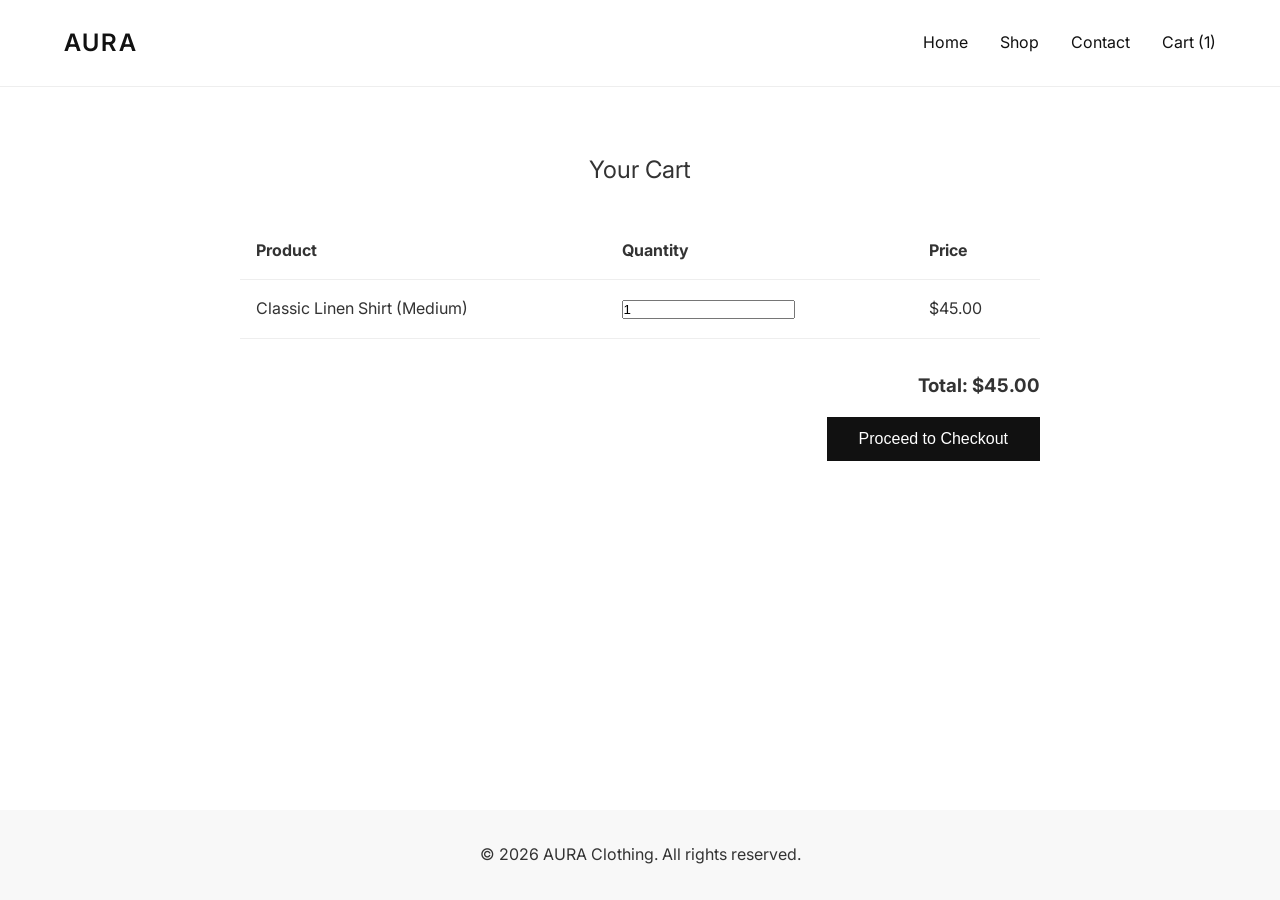
<file: cart.html>
<!DOCTYPE html>
<html lang="en">
<head>
    <meta charset="UTF-8">
    <meta name="viewport" content="width=device-width, initial-scale=1.0">
    <title>Shopping Cart | AURA</title>
    <link rel="stylesheet" href="assets/css/style.css">
</head>
<body>
    <header>
        <div class="logo"><a href="index.html">AURA</a></div>
        <nav>
            <ul class="nav-links">
                <li><a href="index.html">Home</a></li>
                <li><a href="shop.html">Shop</a></li>
                <li><a href="contact.html">Contact</a></li>
                <li><a href="cart.html">Cart (1)</a></li>
            </ul>
        </nav>
    </header>

    <main class="page-container">
        <h2>Your Cart</h2>
        <table class="cart-table">
            <thead>
                <tr>
                    <th>Product</th>
                    <th>Quantity</th>
                    <th>Price</th>
                </tr>
            </thead>
            <tbody>
                <tr>
                    <td>Classic Linen Shirt (Medium)</td>
                    <td><input type="number" value="1" min="1"></td>
                    <td>$45.00</td>
                </tr>
            </tbody>
        </table>
        <div class="cart-total">
            <h3>Total: $45.00</h3>
            <button class="btn">Proceed to Checkout</button>
        </div>
    </main>

    <footer>
        <p>&copy; 2026 AURA Clothing. All rights reserved.</p>
    </footer>
    <script src="js/main.js"></script>
</body>
</html>
</file>
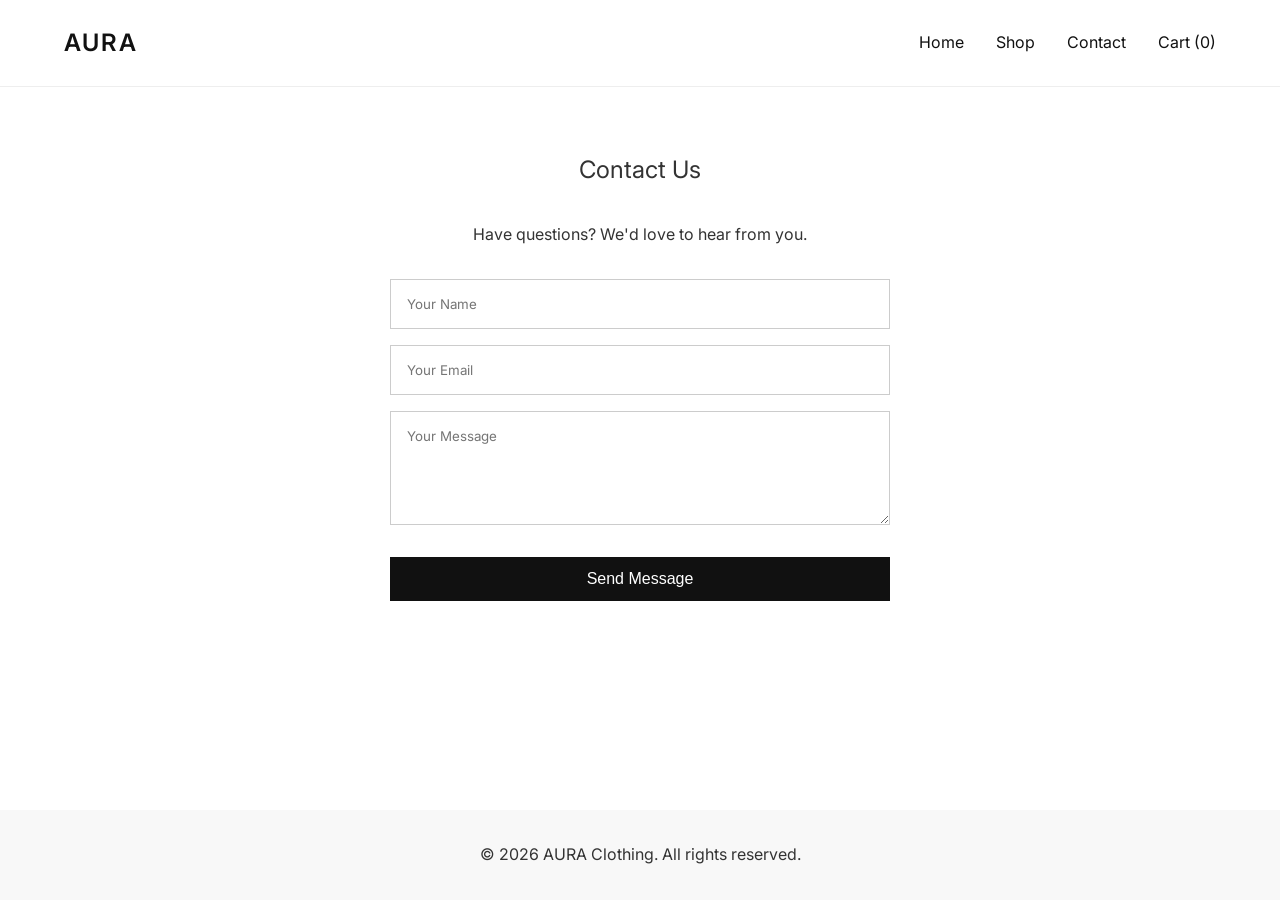
<file: contact.html>
<!DOCTYPE html>
<html lang="en">
<head>
    <meta charset="UTF-8">
    <meta name="viewport" content="width=device-width, initial-scale=1.0">
    <title>Contact Us | AURA</title>
    <link rel="stylesheet" href="assets/css/style.css">
</head>
<body>
    <header>
        <div class="logo"><a href="index.html">AURA</a></div>
        <nav>
            <ul class="nav-links">
                <li><a href="index.html">Home</a></li>
                <li><a href="shop.html">Shop</a></li>
                <li><a href="contact.html">Contact</a></li>
                <li><a href="cart.html">Cart (0)</a></li>
            </ul>
        </nav>
    </header>

    <main class="page-container">
        <h2>Contact Us</h2>
        <p>Have questions? We'd love to hear from you.</p>
        <form class="contact-form" action="#" method="POST">
            <input type="text" placeholder="Your Name" required>
            <input type="email" placeholder="Your Email" required>
            <textarea rows="5" placeholder="Your Message" required></textarea>
            <button type="submit" class="btn">Send Message</button>
        </form>
    </main>

    <footer>
        <p>&copy; 2026 AURA Clothing. All rights reserved.</p>
    </footer>
    <script src="js/main.js"></script>
</body>
</html>
</file>
<file: assets/css/style.css>
/* Base Styles & Typography */
@import url('https://fonts.googleapis.com/css2?family=Inter:wght@300;400;600&display=swap');

:root {
    --primary-color: #111;
    --secondary-color: #f8f8f8;
    --text-color: #333;
    --light-text: #666;
}

* {
    margin: 0;
    padding: 0;
    box-sizing: border-box;
}

body {
    font-family: 'Inter', sans-serif;
    color: var(--text-color);
    line-height: 1.6;
    display: flex;
    flex-direction: column;
    min-height: 100vh;
}

a {
    text-decoration: none;
    color: var(--primary-color);
}

/* Header & Navigation */
header {
    display: flex;
    justify-content: space-between;
    align-items: center;
    padding: 1.5rem 5%;
    border-bottom: 1px solid #eee;
}

.logo a {
    font-size: 1.5rem;
    font-weight: 600;
    letter-spacing: 2px;
}

.nav-links {
    list-style: none;
    display: flex;
    gap: 2rem;
}

.nav-links a:hover {
    color: var(--light-text);
}

/* Hero Section */
.hero {
    height: 70vh;
    background: url('https://images.unsplash.com/photo-1490481651871-ab68de25d43d?w=1600') center/cover;
    display: flex;
    align-items: center;
    justify-content: center;
    text-align: center;
}

.hero-content {
    background: rgba(255, 255, 255, 0.9);
    padding: 3rem;
    max-width: 600px;
}

.hero-content h1 {
    font-size: 2.5rem;
    margin-bottom: 1rem;
}

/* Buttons */
.btn {
    display: inline-block;
    background-color: var(--primary-color);
    color: #fff;
    padding: 0.8rem 2rem;
    border: none;
    cursor: pointer;
    font-size: 1rem;
    transition: background 0.3s;
    margin-top: 1rem;
}

.btn:hover {
    background-color: #333;
}

/* Product Grids */
.featured, .page-container {
    padding: 4rem 5%;
    text-align: center;
}

.featured h2, .page-container h2 {
    margin-bottom: 2rem;
    font-weight: 400;
}

.product-grid {
    display: grid;
    grid-template-columns: repeat(auto-fit, minmax(250px, 1fr));
    gap: 2rem;
}

.product-card img {
    width: 100%;
    height: 400px;
    object-fit: cover;
}

.product-card h3 {
    font-size: 1rem;
    margin: 1rem 0 0.5rem;
    font-weight: 400;
}

.product-card p {
    color: var(--light-text);
}

/* Single Product Detail Page */
.product-detail-container {
    display: flex;
    padding: 4rem 5%;
    gap: 4rem;
    max-width: 1200px;
    margin: 0 auto;
}

.product-image img {
    width: 100%;
    max-width: 500px;
}

.product-info {
    text-align: left;
}

.product-info h2 {
    font-size: 2rem;
    margin-bottom: 1rem;
}

.product-info .price {
    font-size: 1.5rem;
    margin-bottom: 1.5rem;
}

.product-info select {
    display: block;
    width: 100%;
    padding: 0.8rem;
    margin: 1rem 0 2rem;
    border: 1px solid #ccc;
}

/* Cart Table */
.cart-table {
    width: 100%;
    max-width: 800px;
    margin: 0 auto;
    border-collapse: collapse;
}

.cart-table th, .cart-table td {
    padding: 1rem;
    border-bottom: 1px solid #eee;
    text-align: left;
}

.cart-total {
    text-align: right;
    max-width: 800px;
    margin: 2rem auto;
}

/* Contact Form */
.contact-form {
    max-width: 500px;
    margin: 2rem auto;
    display: flex;
    flex-direction: column;
    gap: 1rem;
}

.contact-form input, .contact-form textarea {
    padding: 1rem;
    border: 1px solid #ccc;
    font-family: 'Inter', sans-serif;
}

/* Footer */
footer {
    text-align: center;
    padding: 2rem;
    background-color: var(--secondary-color);
    margin-top: auto;
}
</file>
